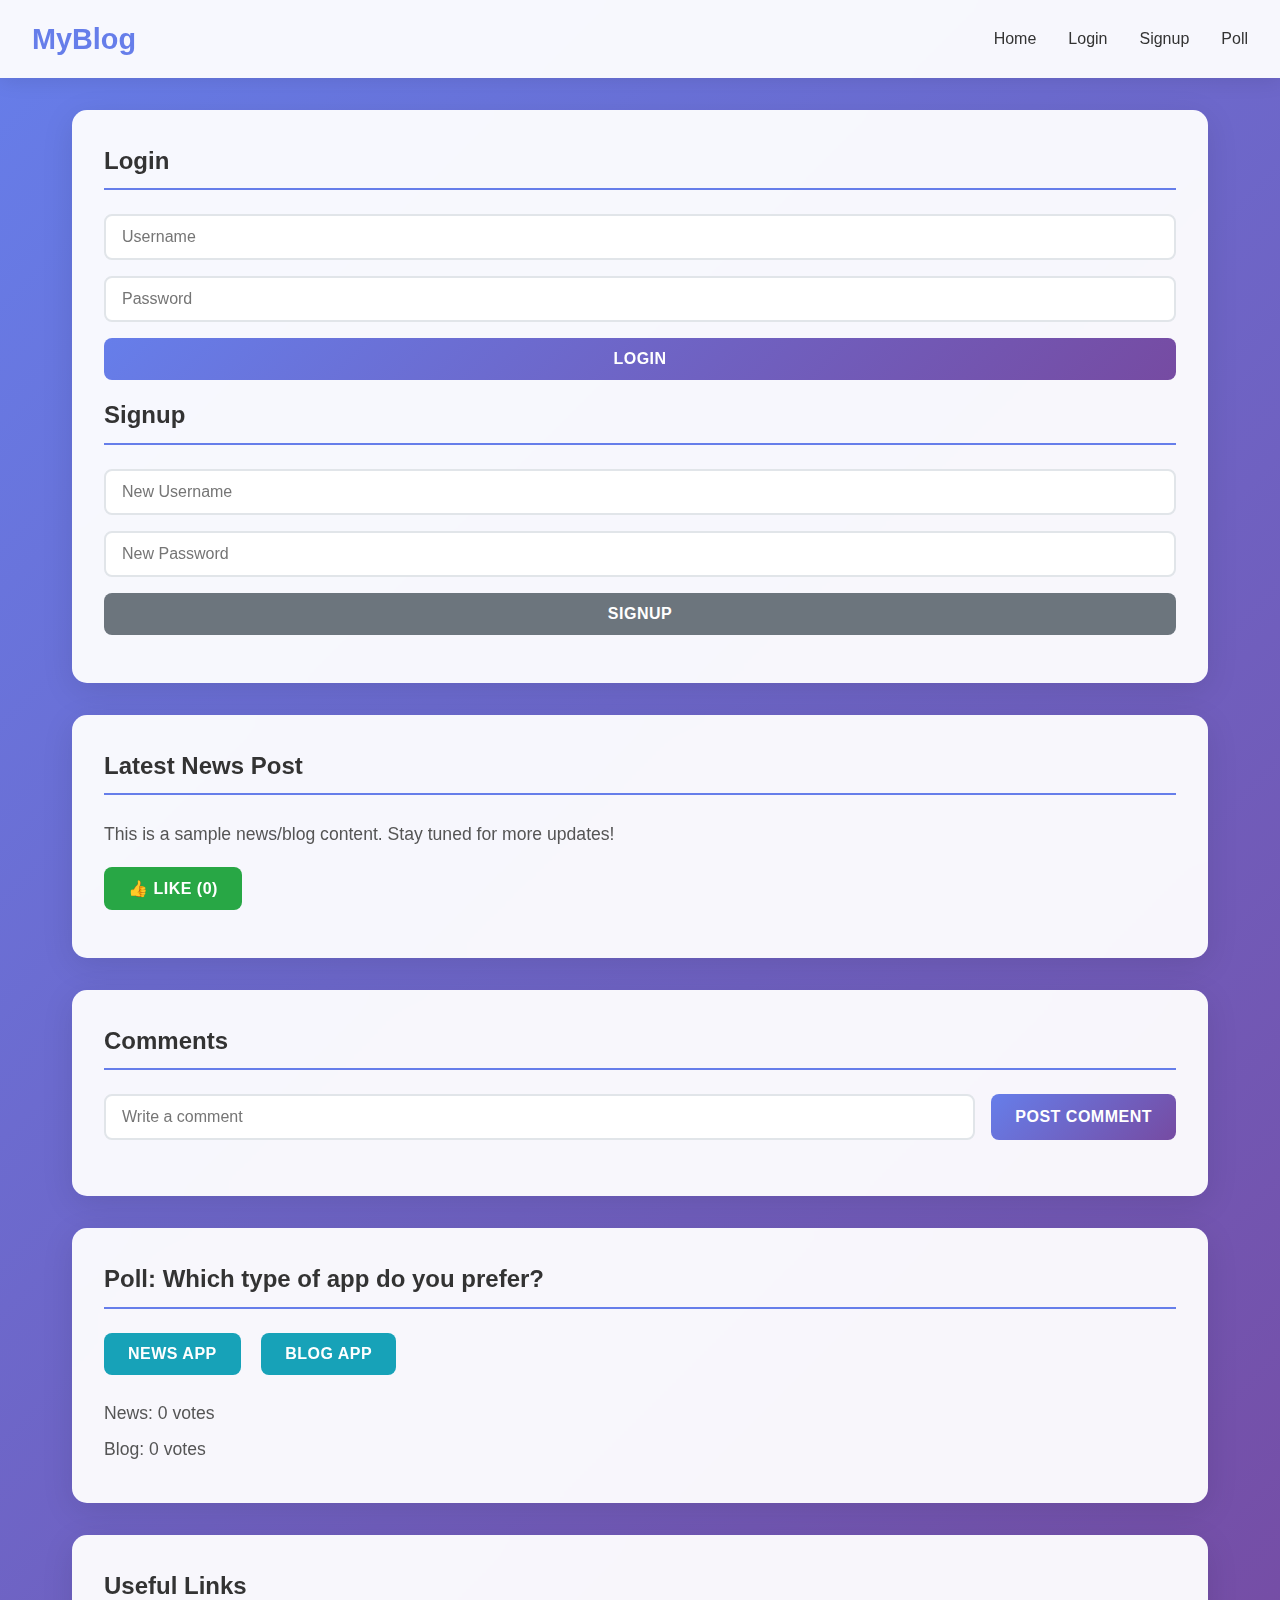
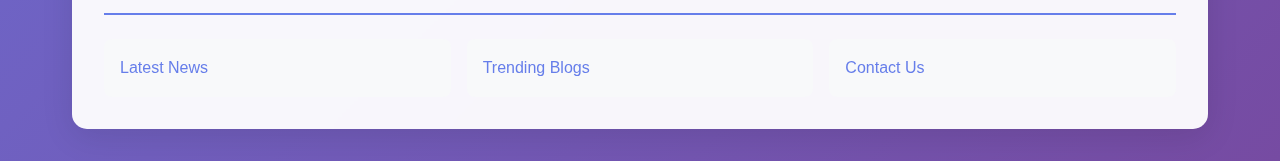
<file: frontend/index.html>
<!DOCTYPE html>
<html lang="en">
<head>
    <meta charset="UTF-8">
    <meta name="viewport" content="width=device-width, initial-scale=1.0">
    <title>Simple Blog App</title>
    <link rel="stylesheet" href="style.css">
</head>
<body>
    <!-- Navigation -->
    <nav class="navbar">
        <div class="nav-brand">
            <h2>MyBlog</h2>
        </div>
        <ul class="nav-links">
            <li><a href="#post-section">Home</a></li>
            <li><a href="#auth-section">Login</a></li>
            <li><a href="#auth-section">Signup</a></li>
            <li><a href="#poll">Poll</a></li>
        </ul>
    </nav>

    <!-- Main Container -->
    <div class="container">
        <!-- Authentication Section -->
        <section id="auth-section" class="section">
            <h3>Login</h3>
            <div class="form-group">
                <input type="text" placeholder="Username" class="form-input">
                <input type="password" placeholder="Password" class="form-input">
                <button class="btn btn-primary" onclick="handleLogin()">Login</button>
            </div>

            <h3>Signup</h3>
            <div class="form-group">
                <input type="text" placeholder="New Username" class="form-input">
                <input type="password" placeholder="New Password" class="form-input">
                <button class="btn btn-secondary" onclick="handleSignup()">Signup</button>
            </div>
        </section>

        <!-- Blog Post Section -->
        <section id="post-section" class="section">
            <h3>Latest News Post</h3>
            <div class="post-content">
                <p>This is a sample news/blog content. Stay tuned for more updates!</p>
                <div class="post-actions">
                    <button class="btn btn-like" onclick="likePost()">
                        👍 Like (<span id="likeCount">0</span>)
                    </button>
                </div>
            </div>
        </section>

        <!-- Comments Section -->
        <section id="comment-section" class="section">
            <h3>Comments</h3>
            <div class="comment-form">
                <input type="text" id="commentInput" placeholder="Write a comment" class="form-input">
                <button class="btn btn-primary" onclick="addComment()">Post Comment</button>
            </div>
            <ul id="commentList" class="comment-list"></ul>
        </section>

        <!-- Poll Section -->
        <section id="poll" class="section">
            <h3>Poll: Which type of app do you prefer?</h3>
            <div class="poll-options">
                <button class="btn btn-poll" onclick="vote('news')">News App</button>
                <button class="btn btn-poll" onclick="vote('blog')">Blog App</button>
            </div>
            <div class="poll-results">
                <p>News: <span id="newsVotes">0</span> votes</p>
                <p>Blog: <span id="blogVotes">0</span> votes</p>
            </div>
        </section>

        <!-- Useful Links -->
        <section class="section">
            <h3>Useful Links</h3>
            <ul class="links-list">
                <li><a href="#post-section">Latest News</a></li>
                <li><a href="#comment-section">Trending Blogs</a></li>
                <li><a href="#auth-section">Contact Us</a></li>
            </ul>
        </section>
    </div>

    <script src="script.js"></script>
</body>
</html>
</file>
<file: frontend/style.css>
/* Reset and Base Styles */
* {
    margin: 0;
    padding: 0;
    box-sizing: border-box;
}

body {
    font-family: 'Segoe UI', Tahoma, Geneva, Verdana, sans-serif;
    line-height: 1.6;
    color: #333;
    background: linear-gradient(135deg, #667eea 0%, #764ba2 100%);
    min-height: 100vh;
}

/* Navigation */
.navbar {
    background: rgba(255, 255, 255, 0.95);
    backdrop-filter: blur(10px);
    box-shadow: 0 2px 20px rgba(0, 0, 0, 0.1);
    display: flex;
    justify-content: space-between;
    align-items: center;
    padding: 1rem 2rem;
    position: sticky;
    top: 0;
    z-index: 1000;
}

.nav-brand h2 {
    color: #667eea;
    font-size: 1.8rem;
    font-weight: 700;
}

.nav-links {
    list-style: none;
    display: flex;
    gap: 2rem;
}

.nav-links a {
    color: #333;
    text-decoration: none;
    font-weight: 500;
    transition: color 0.3s ease;
    position: relative;
}

.nav-links a:hover {
    color: #667eea;
}

.nav-links a::after {
    content: '';
    position: absolute;
    bottom: -5px;
    left: 0;
    width: 0;
    height: 2px;
    background: #667eea;
    transition: width 0.3s ease;
}

.nav-links a:hover::after {
    width: 100%;
}

/* Main Container */
.container {
    max-width: 1200px;
    margin: 2rem auto;
    padding: 0 2rem;
}

/* Sections */
.section {
    background: rgba(255, 255, 255, 0.95);
    backdrop-filter: blur(10px);
    padding: 2rem;
    margin-bottom: 2rem;
    border-radius: 15px;
    box-shadow: 0 8px 32px rgba(0, 0, 0, 0.1);
    transition: transform 0.3s ease, box-shadow 0.3s ease;
}

.section:hover {
    transform: translateY(-5px);
    box-shadow: 0 12px 40px rgba(0, 0, 0, 0.15);
}

.section h3 {
    color: #333;
    margin-bottom: 1.5rem;
    font-size: 1.5rem;
    border-bottom: 2px solid #667eea;
    padding-bottom: 0.5rem;
}

/* Forms */
.form-group {
    display: flex;
    flex-direction: column;
    gap: 1rem;
    margin-bottom: 1rem;
}

.form-input {
    padding: 0.75rem 1rem;
    border: 2px solid #e1e5e9;
    border-radius: 8px;
    font-size: 1rem;
    transition: border-color 0.3s ease, box-shadow 0.3s ease;
}

.form-input:focus {
    outline: none;
    border-color: #667eea;
    box-shadow: 0 0 0 3px rgba(102, 126, 234, 0.1);
}

/* Buttons */
.btn {
    padding: 0.75rem 1.5rem;
    border: none;
    border-radius: 8px;
    font-size: 1rem;
    font-weight: 600;
    cursor: pointer;
    transition: all 0.3s ease;
    text-transform: uppercase;
    letter-spacing: 0.5px;
}

.btn-primary {
    background: linear-gradient(135deg, #667eea 0%, #764ba2 100%);
    color: white;
}

.btn-primary:hover {
    transform: translateY(-2px);
    box-shadow: 0 5px 15px rgba(102, 126, 234, 0.4);
}

.btn-secondary {
    background: #6c757d;
    color: white;
}

.btn-secondary:hover {
    background: #5a6268;
    transform: translateY(-2px);
}

.btn-like {
    background: #28a745;
    color: white;
}

.btn-like:hover {
    background: #218838;
    transform: translateY(-2px);
}

.btn-poll {
    background: #17a2b8;
    color: white;
    margin-right: 1rem;
}

.btn-poll:hover {
    background: #138496;
    transform: translateY(-2px);
}

/* Post Content */
.post-content {
    margin-bottom: 1rem;
}

.post-content p {
    font-size: 1.1rem;
    line-height: 1.8;
    color: #555;
}

.post-actions {
    margin-top: 1rem;
}

/* Comments */
.comment-form {
    display: flex;
    gap: 1rem;
    margin-bottom: 1.5rem;
}

.comment-form .form-input {
    flex: 1;
}

.comment-list {
    list-style: none;
    display: flex;
    flex-direction: column;
    gap: 0.75rem;
}

.comment-list li {
    background: #f8f9fa;
    padding: 1rem;
    border-radius: 8px;
    border-left: 4px solid #667eea;
    animation: slideIn 0.3s ease;
}

/* Poll */
.poll-options {
    margin-bottom: 1.5rem;
}

.poll-results p {
    font-size: 1.1rem;
    margin-bottom: 0.5rem;
    color: #555;
}

/* Links */
.links-list {
    list-style: none;
    display: grid;
    grid-template-columns: repeat(auto-fit, minmax(200px, 1fr));
    gap: 1rem;
}

.links-list li {
    background: #f8f9fa;
    padding: 1rem;
    border-radius: 8px;
    transition: transform 0.3s ease;
}

.links-list li:hover {
    transform: translateX(5px);
}

.links-list a {
    color: #667eea;
    text-decoration: none;
    font-weight: 500;
}

.links-list a:hover {
    text-decoration: underline;
}

/* Animations */
@keyframes slideIn {
    from {
        opacity: 0;
        transform: translateY(-10px);
    }
    to {
        opacity: 1;
        transform: translateY(0);
    }
}

/* Responsive Design */
@media (max-width: 768px) {
    .navbar {
        flex-direction: column;
        gap: 1rem;
        padding: 1rem;
    }
    
    .nav-links {
        gap: 1rem;
    }
    
    .container {
        padding: 0 1rem;
    }
    
    .section {
        padding: 1.5rem;
    }
    
    .comment-form {
        flex-direction: column;
    }
    
    .poll-options {
        display: flex;
        flex-direction: column;
        gap: 0.5rem;
    }
    
    .btn-poll {
        margin-right: 0;
    }
}
</file>
